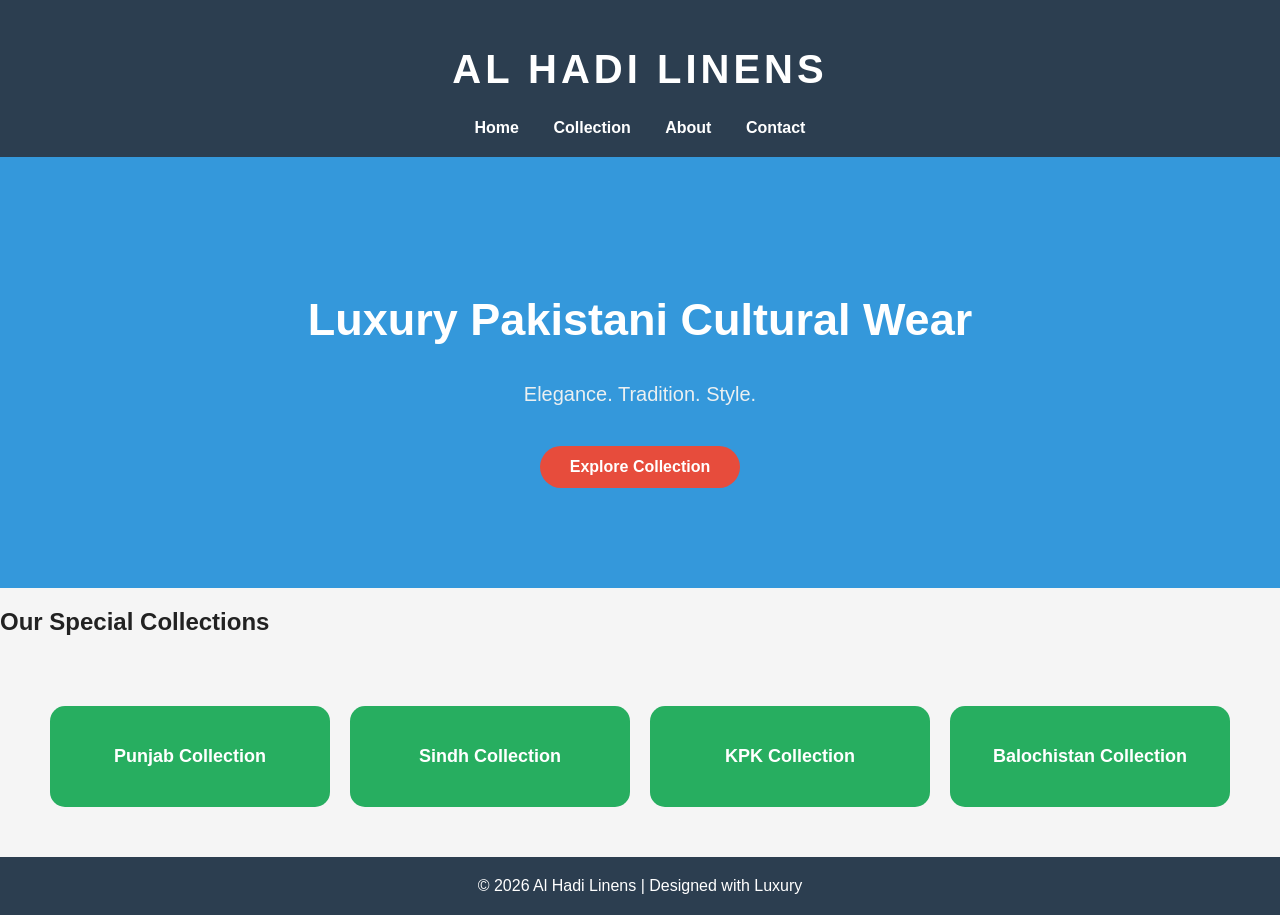
<file: index.html>
<!DOCTYPE html>
<html>
<head>
<title>Al Hadi Linens</title>
<meta name="viewport" content="width=device-width, initial-scale=1">
<link rel="stylesheet" href="style.css">
</head>
<body>

<header>
  <h1 class="logo">AL HADI LINENS</h1>
  <nav>
    <a href="index.html">Home</a>
    <a href="products.html">Collection</a>
    <a href="about.html">About</a>
    <a href="contact.html">Contact</a>
  </nav>
</header>

<section class="hero">
  <h2>Luxury Pakistani Cultural Wear</h2>
  <p>Elegance. Tradition. Style.</p>
  <a href="products.html" class="btn">Explore Collection</a>
</section>

<section class="featured">
  <h2>Our Special Collections</h2>
  <div class="cards">
    <div class="card">Punjab Collection</div>
    <div class="card">Sindh Collection</div>
    <div class="card">KPK Collection</div>
    <div class="card">Balochistan Collection</div>
  </div>
</section>

<footer>
  © 2026 Al Hadi Linens | Designed with Luxury
</footer>

</body>
</html>
</file>
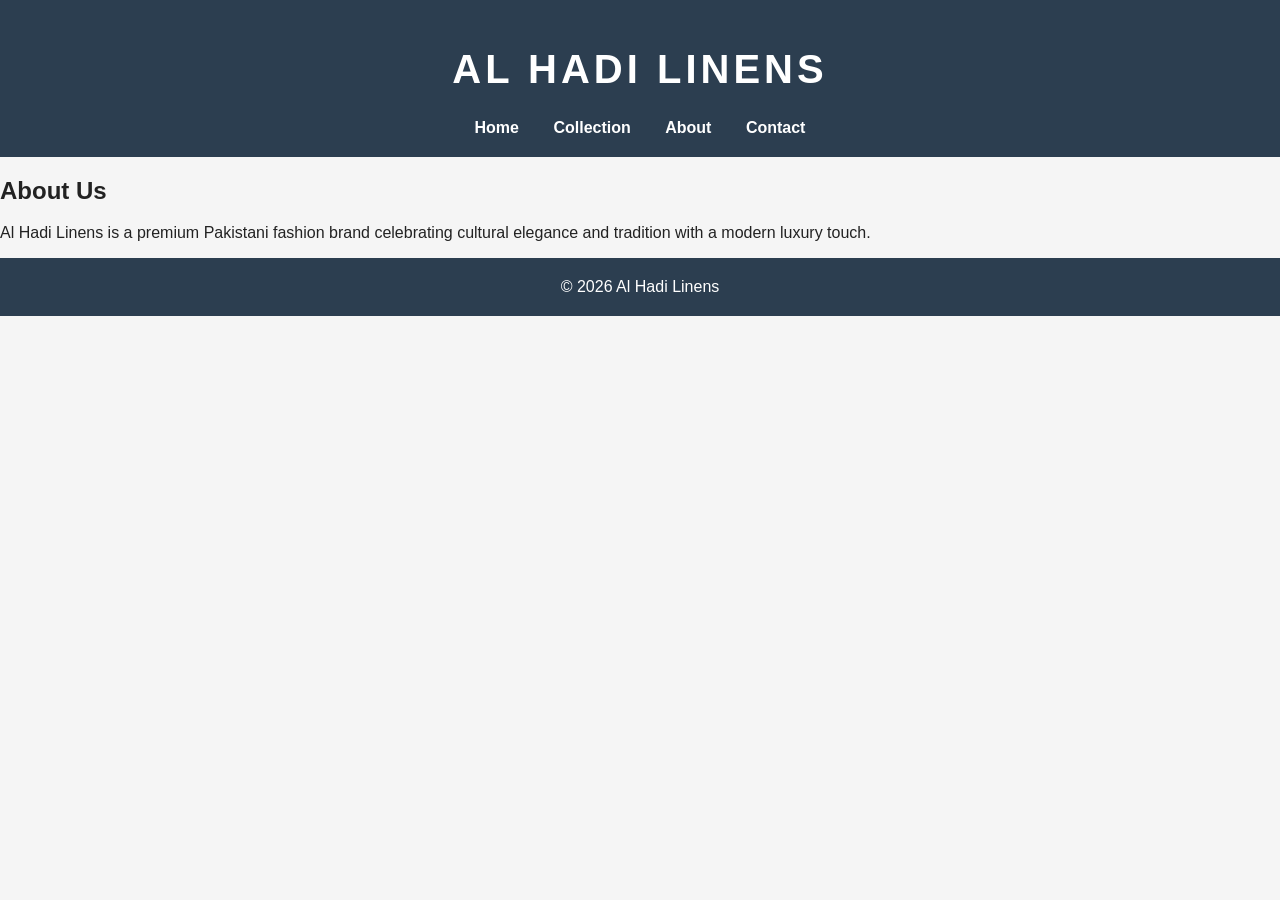
<file: about.html>
<!DOCTYPE html>
<html>
<head>
<title>About - Al Hadi Linens</title>
<link rel="stylesheet" href="style.css">
</head>
<body>

<header>
  <h1 class="logo">AL HADI LINENS</h1>
  <nav>
    <a href="index.html">Home</a>
    <a href="products.html">Collection</a>
    <a href="about.html">About</a>
    <a href="contact.html">Contact</a>
  </nav>
</header>

<section class="about">
  <h2>About Us</h2>
  <p>Al Hadi Linens is a premium Pakistani fashion brand celebrating cultural elegance and tradition with a modern luxury touch.</p>
</section>

<footer>
  © 2026 Al Hadi Linens
</footer>

</body>
</html>
</file>
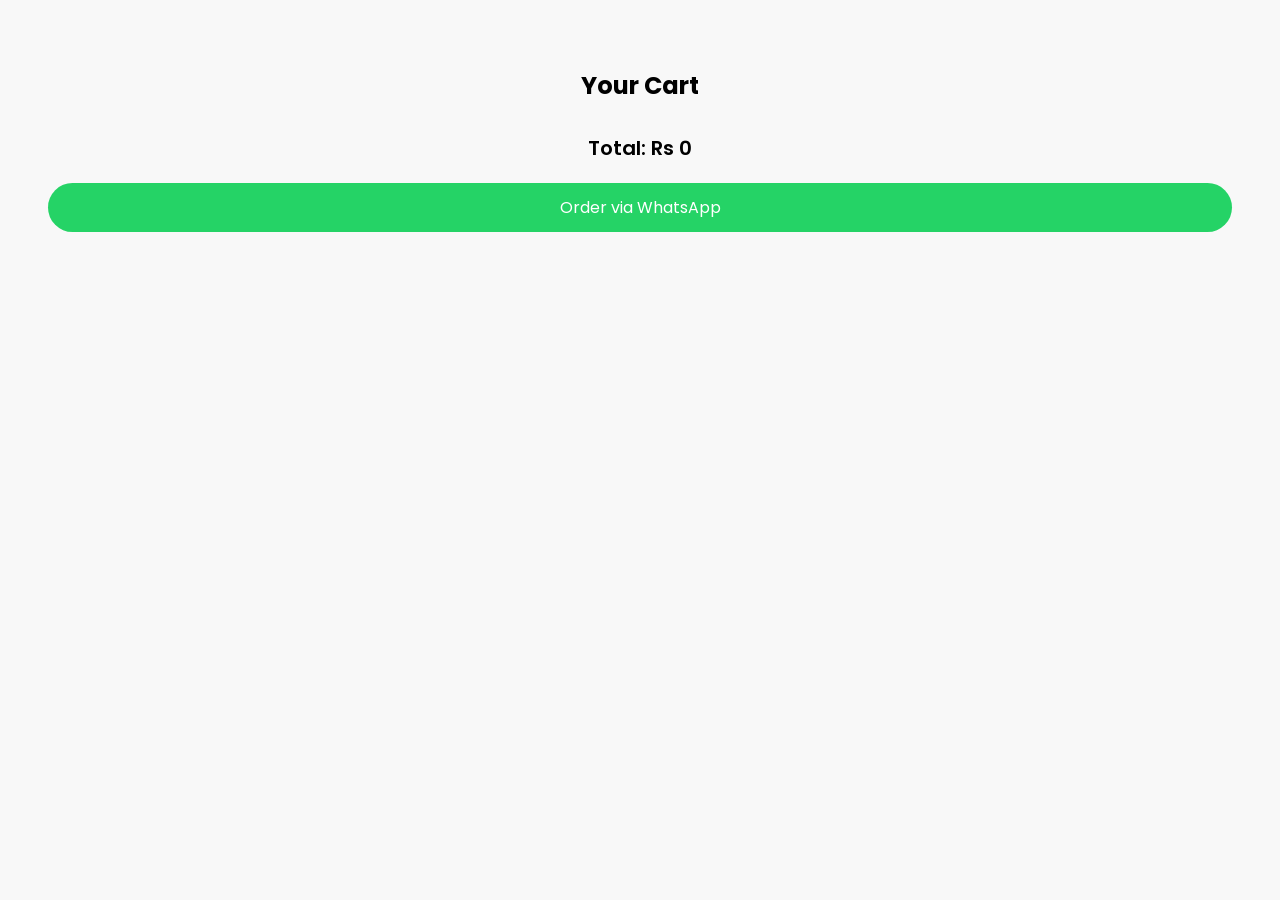
<file: cart.html>
<!DOCTYPE html>
<html>
<head>
<meta charset="UTF-8">
<meta name="viewport" content="width=device-width, initial-scale=1.0">
<title>Your Cart</title>
<link href="https://fonts.googleapis.com/css2?family=Poppins:wght@400;600;700&display=swap" rel="stylesheet">
<style>
body{font-family:Poppins,sans-serif;background:#f8f8f8;padding:40px;}
h2{text-align:center;margin-bottom:30px;}

.item{
background:white;
padding:15px;
margin-bottom:15px;
border-radius:10px;
display:flex;
justify-content:space-between;
align-items:center;
box-shadow:0 5px 20px rgba(0,0,0,0.1);
}

button{
background:red;
color:white;
border:none;
padding:5px 10px;
border-radius:10px;
cursor:pointer;
}

.total{
text-align:center;
font-size:20px;
margin-top:20px;
font-weight:600;
}

.order{
display:block;
text-align:center;
margin-top:20px;
padding:12px;
background:#25D366;
color:white;
text-decoration:none;
border-radius:25px;
}
</style>
</head>

<body>

<h2>Your Cart</h2>
<div id="cart-items"></div>
<div class="total" id="total"></div>
<a id="orderBtn" class="order">Order via WhatsApp</a>

<script>
let cart = JSON.parse(localStorage.getItem("cart")) || [];
let cartContainer = document.getElementById("cart-items");
let total = 0;

function displayCart(){
cartContainer.innerHTML="";
total=0;

cart.forEach((item,index)=>{
total += item.price;

cartContainer.innerHTML += `
<div class="item">
${item.name} - Rs ${item.price}
<button onclick="removeItem(${index})">X</button>
</div>
`;
});

document.getElementById("total").innerText = "Total: Rs " + total;

let message = "Order Details:%0A";
cart.forEach(item=>{
message += item.name + " - Rs " + item.price + "%0A";
});
message += "Total: Rs " + total;

document.getElementById("orderBtn").href =
"https://wa.me/923000000000?text=" + message;
}

function removeItem(index){
cart.splice(index,1);
localStorage.setItem("cart",JSON.stringify(cart));
displayCart();
}

displayCart();
</script>

</body>
</html>
</file>
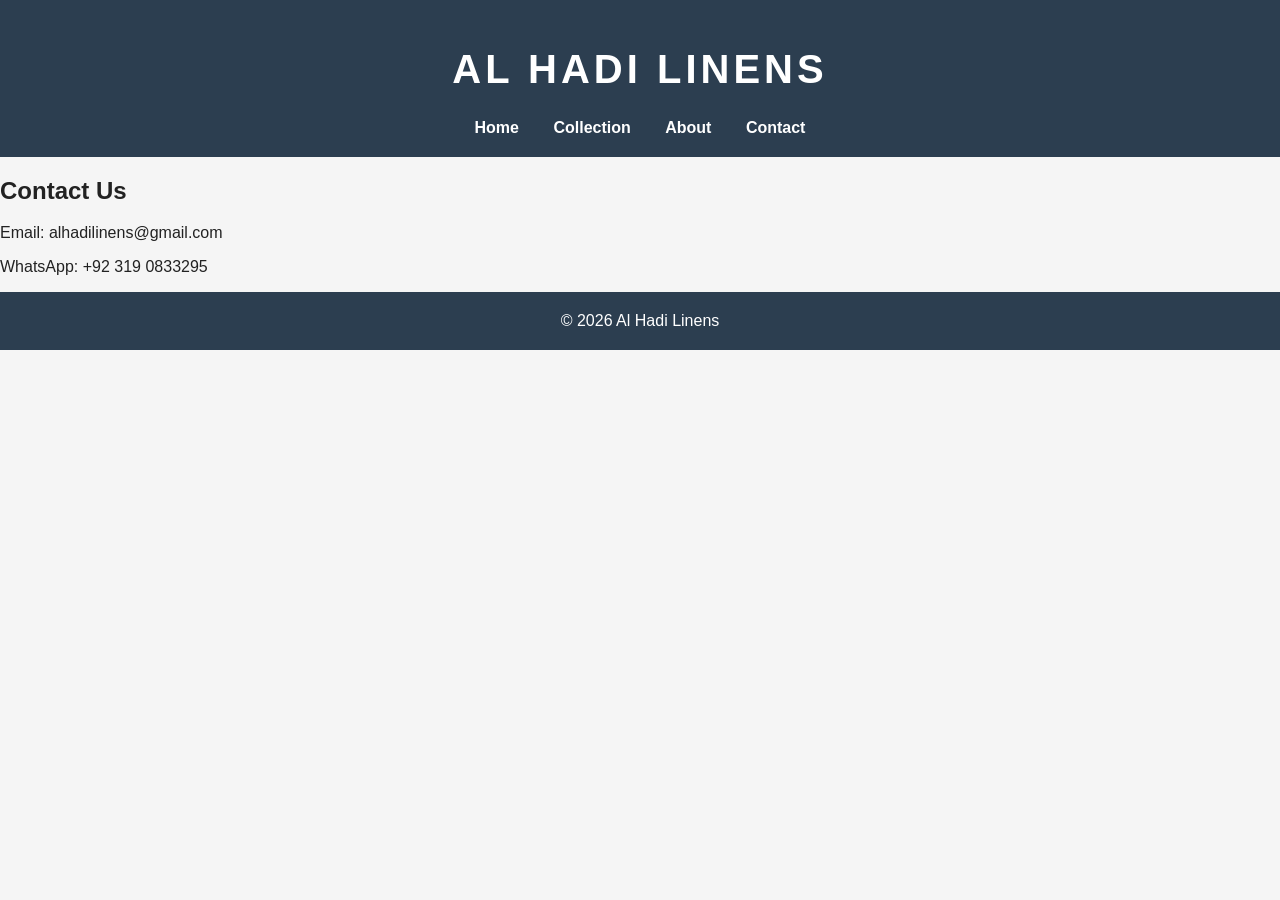
<file: contact.html>
<!DOCTYPE html>
<html>
<head>
<title>Contact - Al Hadi Linens</title>
<link rel="stylesheet" href="style.css">
</head>
<body>

<header>
  <h1 class="logo">AL HADI LINENS</h1>
  <nav>
    <a href="index.html">Home</a>
    <a href="products.html">Collection</a>
    <a href="about.html">About</a>
    <a href="contact.html">Contact</a>
  </nav>
</header>

<section class="contact">
  <h2>Contact Us</h2>
  <p>Email: alhadilinens@gmail.com</p>
  <p>WhatsApp: +92 319 0833295</p>
</section>

<footer>
  © 2026 Al Hadi Linens
</footer>

</body>
</html>
</file>
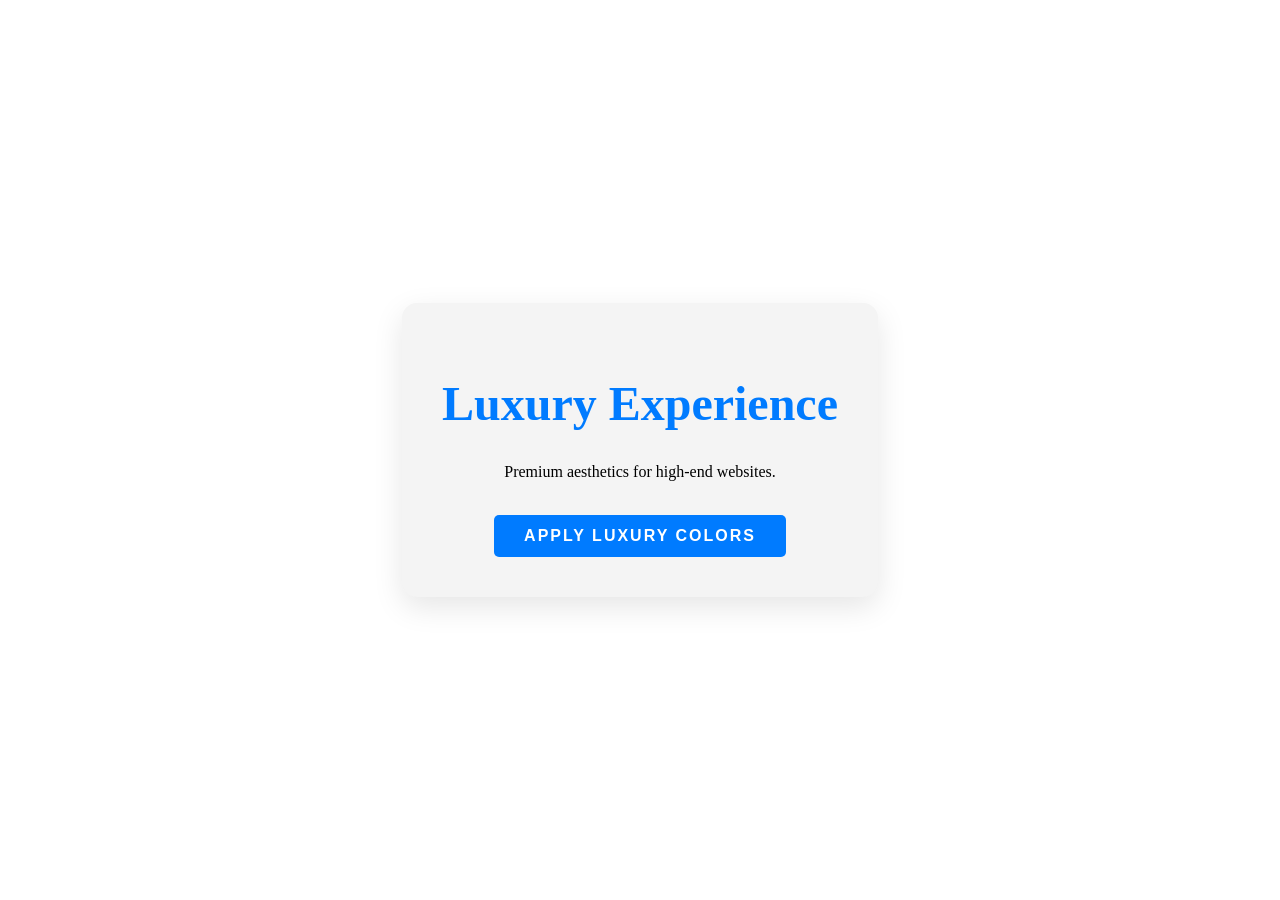
<file: newcolorindex.html>
<!DOCTYPE html>
<html lang="en">
<head>
    <meta charset="UTF-8">
    <meta name="viewport" content="width=device-width, initial-scale=1.0">
    <title>Luxury Web Theme</title>
    <style>
        :root {
            /* Default Colors */
            --bg-color: #ffffff;
            --text-color: #000000;
            --accent-color: #007bff;
            --card-bg: #f4f4f4;
        }

        body {
            background-color: var(--bg-color);
            color: var(--text-color);
            font-family: 'Playfair Display', serif; /* Luxury font feel */
            transition: all 0.5s ease;
            margin: 0;
            display: flex;
            flex-direction: column;
            align-items: center;
            justify-content: center;
            height: 100vh;
        }

        .container {
            text-align: center;
            padding: 40px;
            background-color: var(--card-bg);
            border-radius: 15px;
            box-shadow: 0 10px 30px rgba(0,0,0,0.1);
        }

        h1 { color: var(--accent-color); font-size: 3rem; }

        button {
            background-color: var(--accent-color);
            color: var(--bg-color);
            border: none;
            padding: 12px 30px;
            font-size: 1rem;
            cursor: pointer;
            border-radius: 5px;
            text-transform: uppercase;
            letter-spacing: 2px;
            font-weight: bold;
        }

        button:hover { opacity: 0.8; }
    </style>
</head>
<body>

    <div class="container">
        <h1>Luxury Experience</h1>
        <p>Premium aesthetics for high-end websites.</p>
        <br>
        <button onclick="applyLuxuryTheme()">Apply Luxury Colors</button>
    </div>

    <script>
        function applyLuxuryTheme() {
            // Setting Luxury Palette
            const root = document.documentElement;
            
            root.style.setProperty('--bg-color', '#0D0D0D');    // Rich Black
            root.style.setProperty('--text-color', '#F2E8CF');  // Champagne
            root.style.setProperty('--accent-color', '#C5A059'); // Soft Gold
            root.style.setProperty('--card-bg', '#1A1A1A');     // Deep Charcoal
            
            console.log("Luxury Theme Applied!");
        }
    </script>

</body>
</html>
</file>
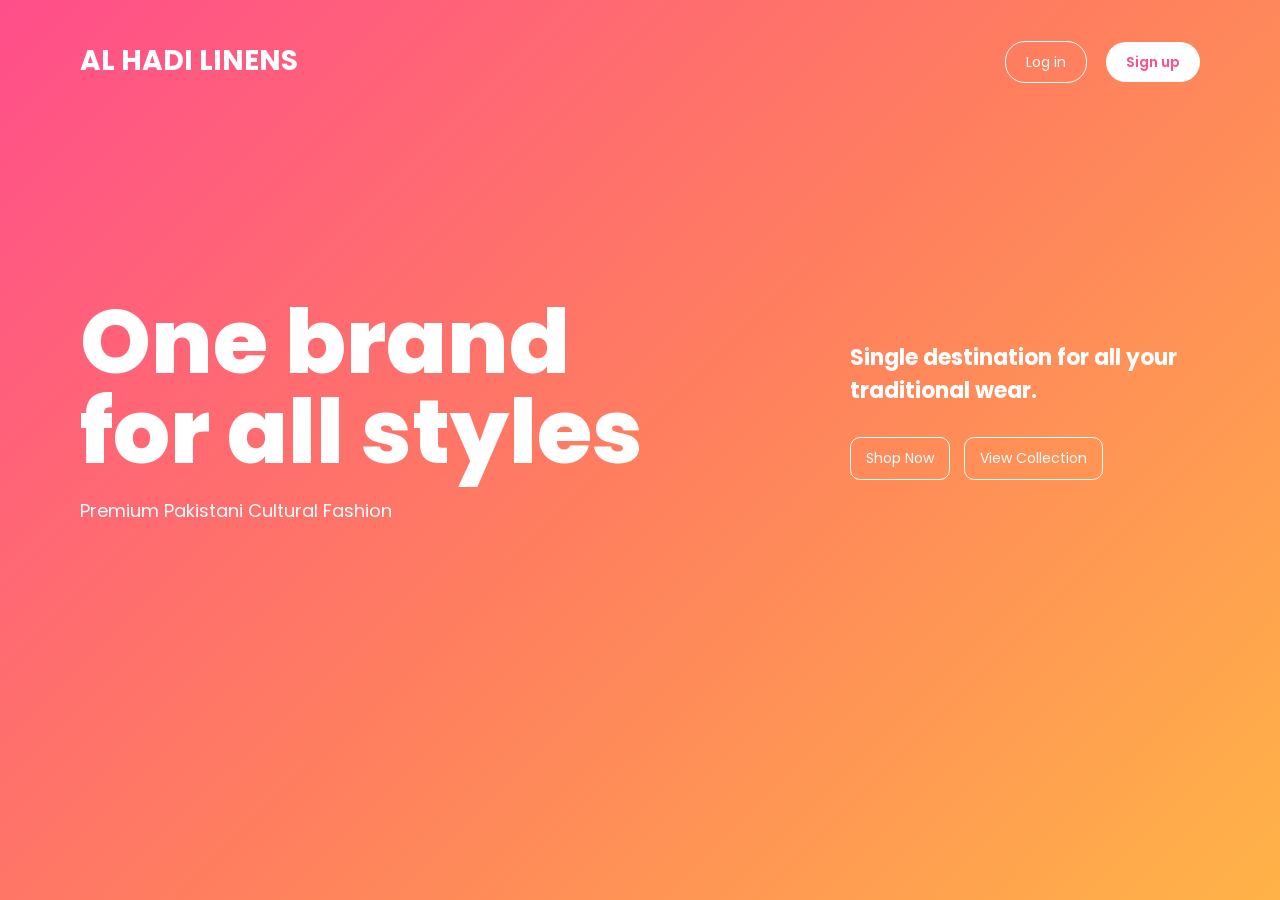
<file: newindex.html>
<!DOCTYPE html>
<html>
<head>
<meta charset="UTF-8">
<meta name="viewport" content="width=device-width, initial-scale=1.0">
<title>Al Hadi Linens</title>

<!-- Google Font (Same Modern Feel) -->
<link href="https://fonts.googleapis.com/css2?family=Poppins:wght@400;600;700;800&display=swap" rel="stylesheet">

<style>
*{
  margin:0;
  padding:0;
  box-sizing:border-box;
}

body{
  font-family:'Poppins',sans-serif;
}

/* HERO SECTION */
.hero{
  height:100vh;
  background: linear-gradient(135deg,#ff4e8b,#ff7e5f,#ffb347);
  color:white;
  padding:40px 80px;
  position:relative;
}

/* TOP NAV */
.navbar{
  display:flex;
  justify-content:space-between;
  align-items:center;
}

.logo{
  font-size:28px;
  font-weight:700;
}

.nav-buttons a{
  text-decoration:none;
  margin-left:15px;
  padding:10px 20px;
  border-radius:20px;
  font-size:14px;
}

.login{
  border:1px solid white;
  color:white;
}

.signup{
  background:white;
  color:#ff4e8b;
  font-weight:600;
}

/* MAIN CONTENT */
.content{
  display:flex;
  justify-content:space-between;
  align-items:center;
  height:80%;
}

.left h1{
  font-size:90px;
  font-weight:800;
  line-height:1;
}

.left p{
  margin-top:20px;
  font-size:18px;
}

.right{
  max-width:350px;
}

.right h3{
  font-size:22px;
  margin-bottom:20px;
}

.app-buttons a{
  display:inline-block;
  margin-right:10px;
  padding:10px 15px;
  border:1px solid white;
  border-radius:10px;
  text-decoration:none;
  color:white;
  font-size:14px;
  margin-top:10px;
}

/* RESPONSIVE */
@media(max-width:900px){
  .content{
    flex-direction:column;
    text-align:center;
  }

  .left h1{
    font-size:50px;
  }

  .right{
    margin-top:30px;
  }
}
</style>
</head>

<body>

<section class="hero">

  <div class="navbar">
    <div class="logo">AL HADI LINENS</div>
    <div class="nav-buttons">
      <a href="#" class="login">Log in</a>
      <a href="#" class="signup">Sign up</a>
    </div>
  </div>

  <div class="content">
    <div class="left">
      <h1>One brand<br>for all styles</h1>
      <p>Premium Pakistani Cultural Fashion</p>
    </div>

    <div class="right">
      <h3>Single destination for all your traditional wear.</h3>
      <div class="app-buttons">
        <a href="#">Shop Now</a>
        <a href="#">View Collection</a>
      </div>
    </div>
  </div>

</section>

</body>
</html>
</file>
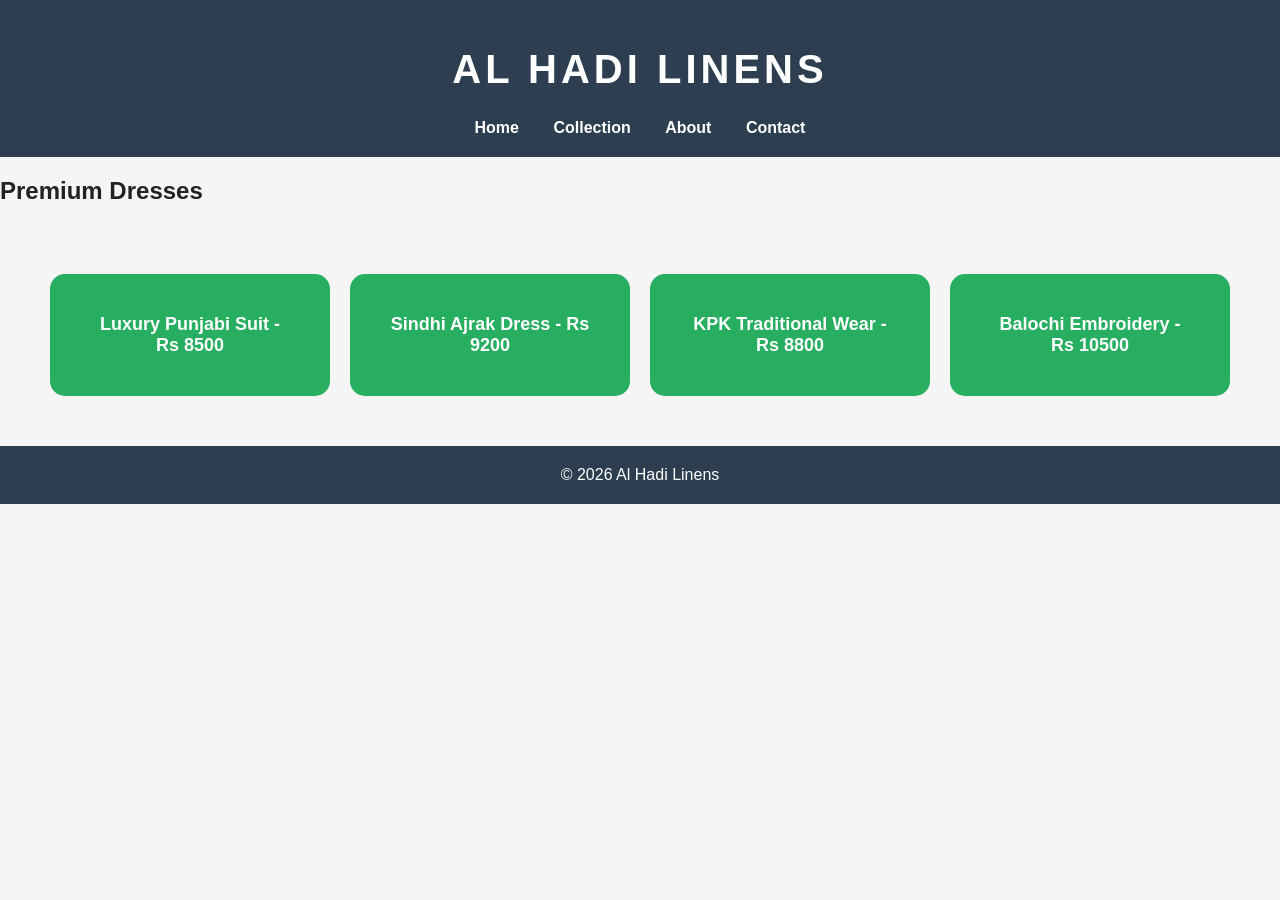
<file: products.html>
<!DOCTYPE html>
<html>
<head>
<title>Collection - Al Hadi Linens</title>
<link rel="stylesheet" href="style.css">
</head>
<body>

<header>
  <h1 class="logo">AL HADI LINENS</h1>
  <nav>
    <a href="index.html">Home</a>
    <a href="products.html">Collection</a>
    <a href="about.html">About</a>
    <a href="contact.html">Contact</a>
  </nav>
</header>

<section class="products">
  <h2>Premium Dresses</h2>
  <div class="cards">
    <div class="card">Luxury Punjabi Suit - Rs 8500</div>
    <div class="card">Sindhi Ajrak Dress - Rs 9200</div>
    <div class="card">KPK Traditional Wear - Rs 8800</div>
    <div class="card">Balochi Embroidery - Rs 10500</div>
  </div>
</section>

<footer>
  © 2026 Al Hadi Linens
</footer>

</body>
</html>
</file>
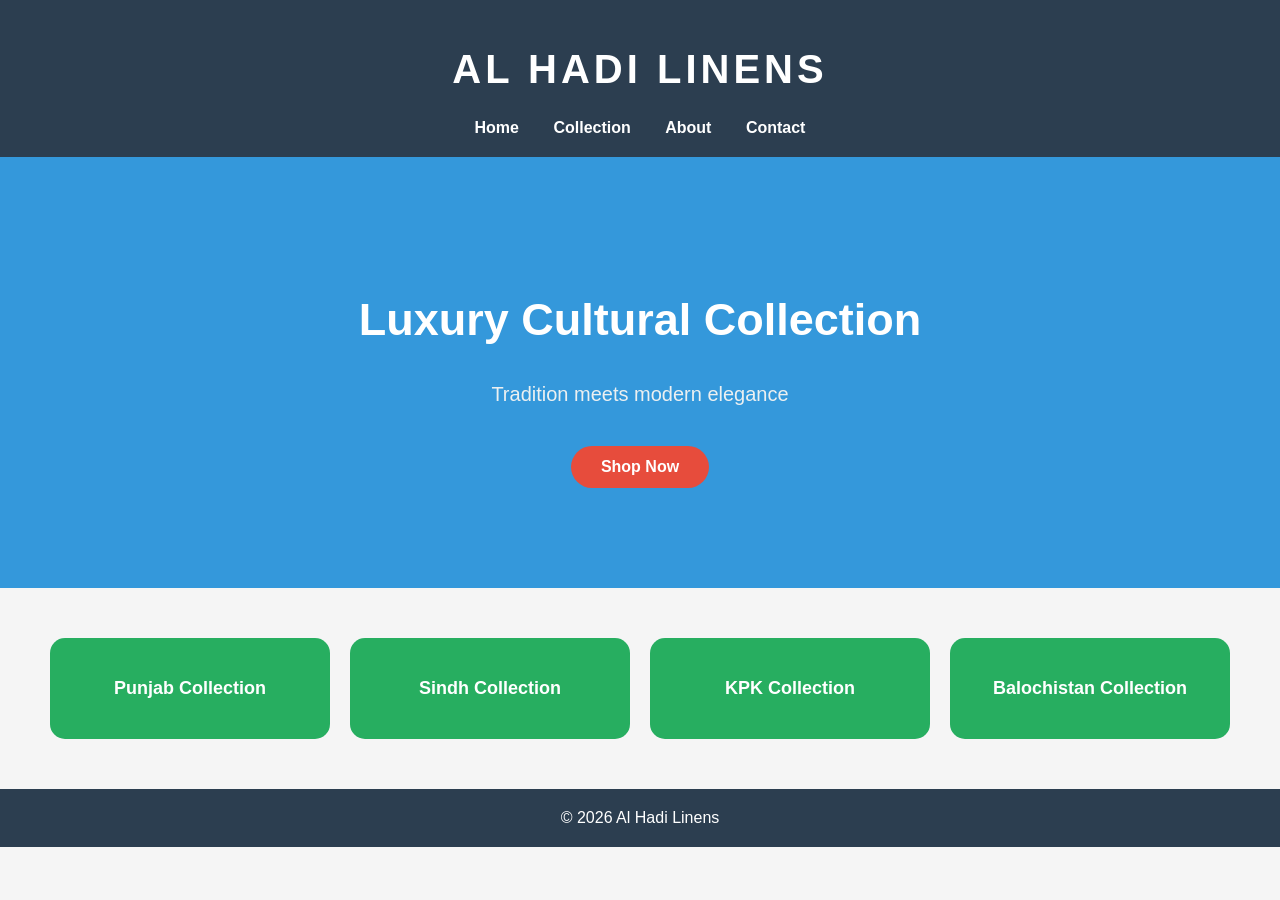
<file: updateindex.html>
<!DOCTYPE html>
<html>
<head>
<title>Al Hadi Linens</title>
<meta name="viewport" content="width=device-width, initial-scale=1">
<link rel="stylesheet" href="style.css">
</head>
<body>

<header>
  <h1 class="logo">AL HADI LINENS</h1>
  <nav>
    <a href="index.html">Home</a>
    <a href="products.html">Collection</a>
    <a href="about.html">About</a>
    <a href="contact.html">Contact</a>
  </nav>
</header>

<section class="hero">
  <h2>Luxury Cultural Collection</h2>
  <p>Tradition meets modern elegance</p>
  <a href="products.html" class="btn">Shop Now</a>
</section>

<section class="cards">
  <div class="card">Punjab Collection</div>
  <div class="card">Sindh Collection</div>
  <div class="card">KPK Collection</div>
  <div class="card">Balochistan Collection</div>
</section>

<footer>
  © 2026 Al Hadi Linens
</footer>

</body>
</html>
</file>
<file: style.css>
body{
  margin:0;
  font-family: 'Poppins', sans-serif;   /* New Font Style */
  background:#f5f5f5;
  color:#222;
}

/* Header */
header{
  padding:20px;
  text-align:center;
  background:#2c3e50;   /* Single Dark Blue */
}

.logo{
  font-size:40px;
  font-weight:bold;
  color:#ffffff;
  letter-spacing:4px;
}

nav{
  margin-top:10px;
}

nav a{
  text-decoration:none;
  margin:0 15px;
  font-weight:600;
  color:white;
}

nav a:hover{
  color:#f1c40f;   /* Yellow Hover */
}

/* Hero Section */
.hero{
  text-align:center;
  padding:100px 20px;
  background:#3498db;   /* Single Blue */
}

.hero h2{
  font-size:45px;
  color:white;
}

.hero p{
  font-size:20px;
  color:#ecf0f1;
}

.btn{
  display:inline-block;
  padding:12px 30px;
  background:#e74c3c;   /* Red Button */
  color:white;
  text-decoration:none;
  border-radius:30px;
  margin-top:20px;
  font-weight:bold;
}

.btn:hover{
  background:#c0392b;
}

/* Cards */
.cards{
  display:grid;
  grid-template-columns:repeat(auto-fit,minmax(220px,1fr));
  gap:20px;
  padding:50px;
}

.card{
  padding:40px;
  border-radius:15px;
  text-align:center;
  color:white;
  font-weight:bold;
  font-size:18px;
  transition:0.4s;
  background:#27ae60;   /* Single Green for All Cards */
}

.card:hover{
  transform:translateY(-10px);
}

/* Footer */
footer{
  text-align:center;
  padding:20px;
  background:#2c3e50;
  color:white;
}
</file>
